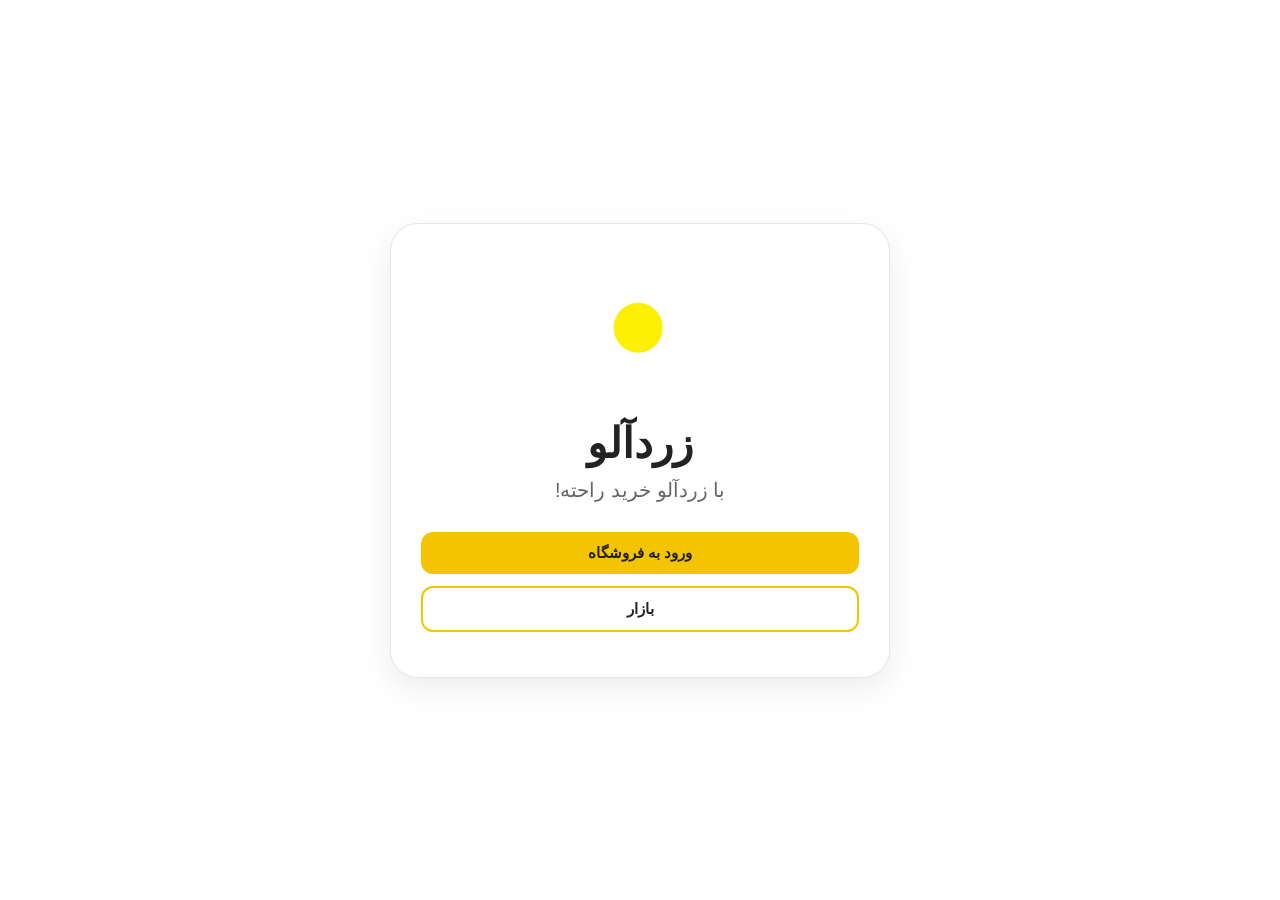
<file: index.html>
<!DOCTYPE html>
<html lang="fa" dir="rtl">

<head>
    <meta charset="UTF-8">
    <meta name="viewport" content="width=device-width, initial-scale=1.0">

    <title>زردآلو | با زردآلو خرید راحته!</title>

    <link rel="stylesheet" href="style.css">
    <script src="script.js" defer></script>
</head>

<body>

<section id="welcome-screen" class="welcome-screen">
    <div class="welcome-card">

        <div class="logo-circle">
            <img src="download.png" alt="لوگوی زردآلو"
                 onerror="this.style.display='none';">
        </div>

        <h1>زردآلو</h1>
        <p class="welcome-subtitle">با زردآلو خرید راحته!</p>

        <div class="welcome-buttons">
            <button type="button"
                    class="primary-button"
                    onclick="openProfileFromWelcome()">
                ورود به فروشگاه
            </button>

            <button type="button"
                    class="secondary-button"
                    onclick="openMarketFromWelcome()">
                بازار
            </button>
        </div>

    </div>
</section>

<section id="profile-screen" class="screen hidden">

    <div class="profile-card">

        <div class="small-logo">
            <img src="download.png"
                 alt="زردآلو"
                 onerror="this.style.display='none';">
        </div>

        <h2>ورود به زردآلو</h2>

        <p class="muted">
            اطلاعات خودت را وارد کن
        </p>

        <label for="profile-name">نام و نام خانوادگی</label>
        <input id="profile-name"
               type="text"
               placeholder="مثلاً عرفان ریاحی">

        <label for="profile-phone">شماره تماس</label>
        <input id="profile-phone"
               type="tel"
               inputmode="tel"
               placeholder="مثلاً 09123456789">

        <label for="profile-zardaloo">شماره زردآلو</label>
        <input id="profile-zardaloo"
               type="text"
               inputmode="numeric"
               placeholder="شماره مخصوص زردآلو">

        <label>تصویر پروفایل</label>

        <div class="avatar-area">
            <div id="profile-image-preview"
                 class="profile-preview">
                👤
            </div>

            <input id="profile-image-input"
                   type="file"
                   accept="image/*"
                   onchange="handleProfileImage(event)">
        </div>

        <label>یا یک آواتار انتخاب کن</label>

        <div class="avatar-choices">

            <button type="button" onclick="selectAvatar('👤')">👤</button>
            <button type="button" onclick="selectAvatar('😀')">😀</button>
            <button type="button" onclick="selectAvatar('😎')">😎</button>
            <button type="button" onclick="selectAvatar('🧑')">🧑</button>
            <button type="button" onclick="selectAvatar('👨')">👨</button>
            <button type="button" onclick="selectAvatar('👩')">👩</button>

        </div>

        <button type="button"
                class="primary-button full-button"
                onclick="enterZardaloo()">
            ورود به زردآلو
        </button>

        <p id="profile-error" class="error-message"></p>

    </div>

</section>

<section id="app-screen" class="app-screen hidden">

    <header class="top-header">

        <div class="brand">

            <div class="header-logo">
                <img src="download.png"
                     alt="زردآلو"
                     onerror="this.style.display='none';">
            </div>

            <div>
                <h1>زردآلو</h1>
                <span>با زردآلو خرید راحته!</span>
            </div>

        </div>

        <button id="header-profile"
                class="header-profile"
                type="button"
                onclick="showPage('home')">
            👤
        </button>

    </header>

    <nav class="main-nav">

        <button type="button" onclick="showPage('home')">
            خانه
        </button>

        <button type="button" onclick="showPage('market')">
            بازار
        </button>

        <button type="button" onclick="showPage('register')">
            ثبت کالا
        </button>

        <button type="button" onclick="showPage('cart')">
            سبد خرید
        </button>

        <button type="button" onclick="showPage('messages')">
            پیام‌رسان
        </button>

        <button type="button" onclick="showPage('report')">
            گزارش فروشنده
        </button>

        <button type="button" onclick="showPage('about')">
            درباره ما
        </button>

        <button type="button" onclick="showPage('admin')">
            مدیریت
        </button>

    </nav>

    <main class="content">

        <section id="page-home" class="page">

            <div class="hero-card">

                <div>
                    <p class="eyebrow">فروشگاه آنلاین</p>

                    <h2>
                        با زردآلو خرید راحته!
                    </h2>

                    <p>
                        کالاها را ببین، خریدت را مدیریت کن
                        و با فروشنده‌ها در ارتباط باش.
                    </p>
                </div>

                <div class="hero-logo">
                    <img src="download.png"
                         alt="زردآلو"
                         onerror="this.style.display='none';">
                </div>

            </div>

            <div class="home-grid">

                <button type="button"
                        onclick="showPage('market')">
                    <span>🛍️</span>
                    <strong>بازار</strong>
                    <small>مشاهده کالاها</small>
                </button>

                <button type="button"
                        onclick="showPage('register')">
                    <span>➕</span>
                    <strong>ثبت کالا</strong>
                    <small>فروش کالای جدید</small>
                </button>

                <button type="button"
                        onclick="showPage('cart')">
                    <span>🛒</span>
                    <strong>سبد خرید</strong>
                    <small>مشاهده خریدها</small>
                </button>

                <button type="button"
                        onclick="showPage('messages')">
                    <span>💬</span>
                    <strong>پیام‌رسان</strong>
                    <small>گفتگو با فروشنده</small>
                </button>

                <button type="button"
                        onclick="showPage('report')">
                    <span>⚠️</span>
                    <strong>گزارش فروشنده</strong>
                    <small>ارسال گزارش</small>
                </button>

                <button type="button"
                        onclick="showPage('about')">
                    <span>ℹ️</span>
                    <strong>درباره زردآلو</strong>
                    <small>اطلاعات پروژه</small>
                </button>

            </div>

            <div class="profile-summary">

                <h3>پروفایل شما</h3>

                <p>
                    <strong>نام:</strong>
                    <span id="home-profile-name">-</span>
                </p>

                <p>
                    <strong>شماره تماس:</strong>
                    <span id="home-profile-phone">-</span>
                </p>

                <p>
                    <strong>شماره زردآلو:</strong>
                    <span id="home-profile-zardaloo">-</span>
                </p>

                <button type="button"
                        class="logout-button"
                        onclick="logoutZardaloo()">
                    خروج از حساب
                </button>

            </div>

        </section>

        <section id="page-market" class="page hidden">

            <div class="page-title">

                <div>
                    <h2>بازار زردآلو</h2>
                    <p>همه کالاهای ثبت‌شده در زردآلو</p>
                </div>

                <button type="button"
                        class="primary-button"
                        onclick="loadProducts()">
                    دریافت کالاها
                </button>

            </div>

            <div class="filters">

                <input id="filter-name"
                       type="text"
                       placeholder="جستجوی نام کالا">

                <input id="filter-min-price"
                       type="number"
                       min="0"
                       placeholder="حداقل قیمت">

                <input id="filter-max-price"
                       type="number"
                       min="0"
                       placeholder="حداکثر قیمت">

                <input id="filter-seller"
                       type="text"
                       placeholder="نام فروشنده">

                <select id="filter-gift">
                    <option value="">همه کالاها</option>
                    <option value="yes">دارای هدیه</option>
                    <option value="no">بدون هدیه</option>
                </select>

            </div>

            <div id="market-status" class="status-box">
                بازار آماده است.
            </div>

            <div id="products-grid"
                 class="products-grid">
            </div>

        </section>

        <section id="page-register" class="page hidden">

            <div class="form-card">

                <h2>ثبت کالای جدید</h2>

                <p class="muted">
                    کالای خودت را در بازار زردآلو ثبت کن.
                </p>

                <label for="product-name">
                    نام کالا
                </label>

                <input id="product-name"
                       type="text"
                       placeholder="مثلاً گوشی موبایل">

                <label for="product-price">
                    قیمت به ریال
                </label>

                <input id="product-price"
                       type="number"
                       min="0"
                       inputmode="numeric"
                       placeholder="مثلاً 50000000">

                <label for="product-seller">
                    نام فروشنده
                </label>

                <input id="product-seller"
                       type="text"
                       placeholder="نام فروشنده">

                <label for="product-seller-phone">
                    شماره تماس فروشنده
                </label>

                <input id="product-seller-phone"
                       type="tel"
                       placeholder="شماره تماس">

                <label for="product-seller-zardaloo">
                    شماره زردآلو فروشنده
                </label>

                <input id="product-seller-zardaloo"
                       type="text"
                       placeholder="شماره زردآلو">

                <label for="product-image-input">
                    تصویر کالا
                </label>

                <div class="image-upload">

                    <input id="product-image-input"
                           type="file"
                           accept="image/*"
                           onchange="handleProductImage(event)">

                    <div id="product-image-preview"
                         class="product-image-preview">
                        تصویر کالا
                    </div>

                </div>

                <label for="product-description">
                    توضیحات
                </label>

                <textarea id="product-description"
                          rows="5"
                          placeholder="توضیحات کالا را بنویس..."></textarea>

                <div class="gift-box">

                    <label class="checkbox-row">

                        <input id="product-gift"
                               type="checkbox">

                        <span>
                            این کالا هدیه دارد
                        </span>

                    </label>

                    <input id="product-gift-description"
                           type="text"
                           placeholder="توضیح هدیه">

                </div>

                <button type="button"
                        class="primary-button full-button"
                        onclick="registerProduct()">
                    ثبت کالا
                </button>

                <p id="register-status"
                   class="status-text">
                </p>

            </div>

        </section>

        <section id="page-cart" class="page hidden">

            <div class="page-title">

                <div>
                    <h2>سبد خرید</h2>
                    <p>کالاهای انتخاب‌شده شما</p>
                </div>

            </div>

            <div id="cart-items"
                 class="cart-items">
            </div>

            <div class="discount-card">

                <h3>کد تخفیف</h3>

                <p>
                    کدهای قابل استفاده:
                    <strong>50</strong>
                    و
                    <strong>100</strong>
                </p>

                <div class="discount-input">

                    <input id="discount-code"
                           type="text"
                           inputmode="numeric"
                           placeholder="کد تخفیف">

                    <button type="button"
                            class="primary-button"
                            onclick="applyDiscount()">
                        اعمال
                    </button>

                </div>

                <p id="discount-status"
                   class="status-text">
                </p>

            </div>

            <div id="cart-summary"
                 class="cart-summary">
            </div>

        </section>

        <section id="page-messages" class="page hidden">

            <div class="form-card">

                <h2>پیام‌رسان زردآلو</h2>

                <p class="muted">
                    شماره زردآلوی طرف مقابل را وارد کن.
                </p>

                <label for="message-receiver">
                    شماره زردآلو
                </label>

                <input id="message-receiver"
                       type="text"
                       placeholder="مثلاً 1002">

                <button type="button"
                        class="secondary-button full-button"
                        onclick="startConversation()">
                    مکالمه جدید
                </button>

                <div id="chat-area"
                     class="chat-area hidden">

                    <div id="chat-title"
                         class="chat-title">
                    </div>

                    <div id="chat-box"
                         class="chat-box">
                    </div>

                    <div class="chat-input-row">

                        <input id="chat-input"
                               type="text"
                               placeholder="پیامت را بنویس..."
                               autocomplete="off">

                        <button type="button"
                                class="primary-button"
                                onclick="sendMessage()">
                            ارسال
                        </button>

                    </div>

                </div>

                <p id="message-status"
                   class="status-text">
                </p>

            </div>

        </section>

        <section id="page-report" class="page hidden">

            <div class="form-card">

                <h2>گزارش فروشنده</h2>

                <p class="muted">
                    اگر مشکلی در معامله یا رفتار فروشنده وجود دارد،
                    گزارش خود را ثبت کن.
                </p>

                <label for="report-seller-zardaloo">
                    شماره زردآلو فروشنده
                </label>

                <input id="report-seller-zardaloo"
                       type="text"
                       placeholder="شماره زردآلو فروشنده">

                <label for="report-reason">
                    دلیل گزارش
                </label>

                <select id="report-reason">

                    <option value="کلاهبرداری">
                        کلاهبرداری
                    </option>

                    <option value="اطلاعات جعلی">
                        اطلاعات جعلی
                    </option>

                    <option value="مشکل در معامله">
                        مشکل در معامله
                    </option>

                    <option value="مزاحمت">
                        مزاحمت
                    </option>

                    <option value="سایر">
                        سایر
                    </option>

                </select>

                <label for="report-description">
                    توضیحات
                </label>

                <textarea id="report-description"
                          rows="6"
                          placeholder="توضیحات گزارش..."></textarea>

                <button type="button"
                        class="primary-button full-button"
                        onclick="submitReport()">
                    ارسال گزارش
                </button>

                <p id="report-status"
                   class="status-text">
                </p>

            </div>

        </section>

        <section id="page-about" class="page hidden">

            <div class="about-card">

                <h2>درباره زردآلو</h2>

                <p>
                    زردآلو یک فروشگاه آنلاین برای ثبت، مشاهده و خرید کالا است.
                </p>

                <p>
                    با زردآلو خرید راحته!
                </p>

            </div>

        </section>

        <section id="page-admin" class="page hidden">

            <div class="form-card">

                <h2>مدیریت</h2>

                <label for="admin-password">
                    رمز مدیریت
                </label>

                <input id="admin-password"
                       type="password"
                       placeholder="رمز مدیریت">

                <button type="button"
                        class="primary-button full-button"
                        onclick="adminLogin()">
                    ورود مدیریت
                </button>

                <p id="admin-status"
                   class="status-text">
                </p>

                <div id="admin-panel"
                     class="hidden">

                    <div class="admin-stats">

                        <div>
                            <strong id="admin-product-count">0</strong>
                            <span>کالا</span>
                        </div>

                        <div>
                            <strong id="admin-report-count">0</strong>
                            <span>گزارش</span>
                        </div>

                    </div>

                    <div id="admin-products"></div>
                    <div id="admin-reports"></div>

                </div>

            </div>

        </section>

    </main>

</section>

</body>
            </html>
</file>
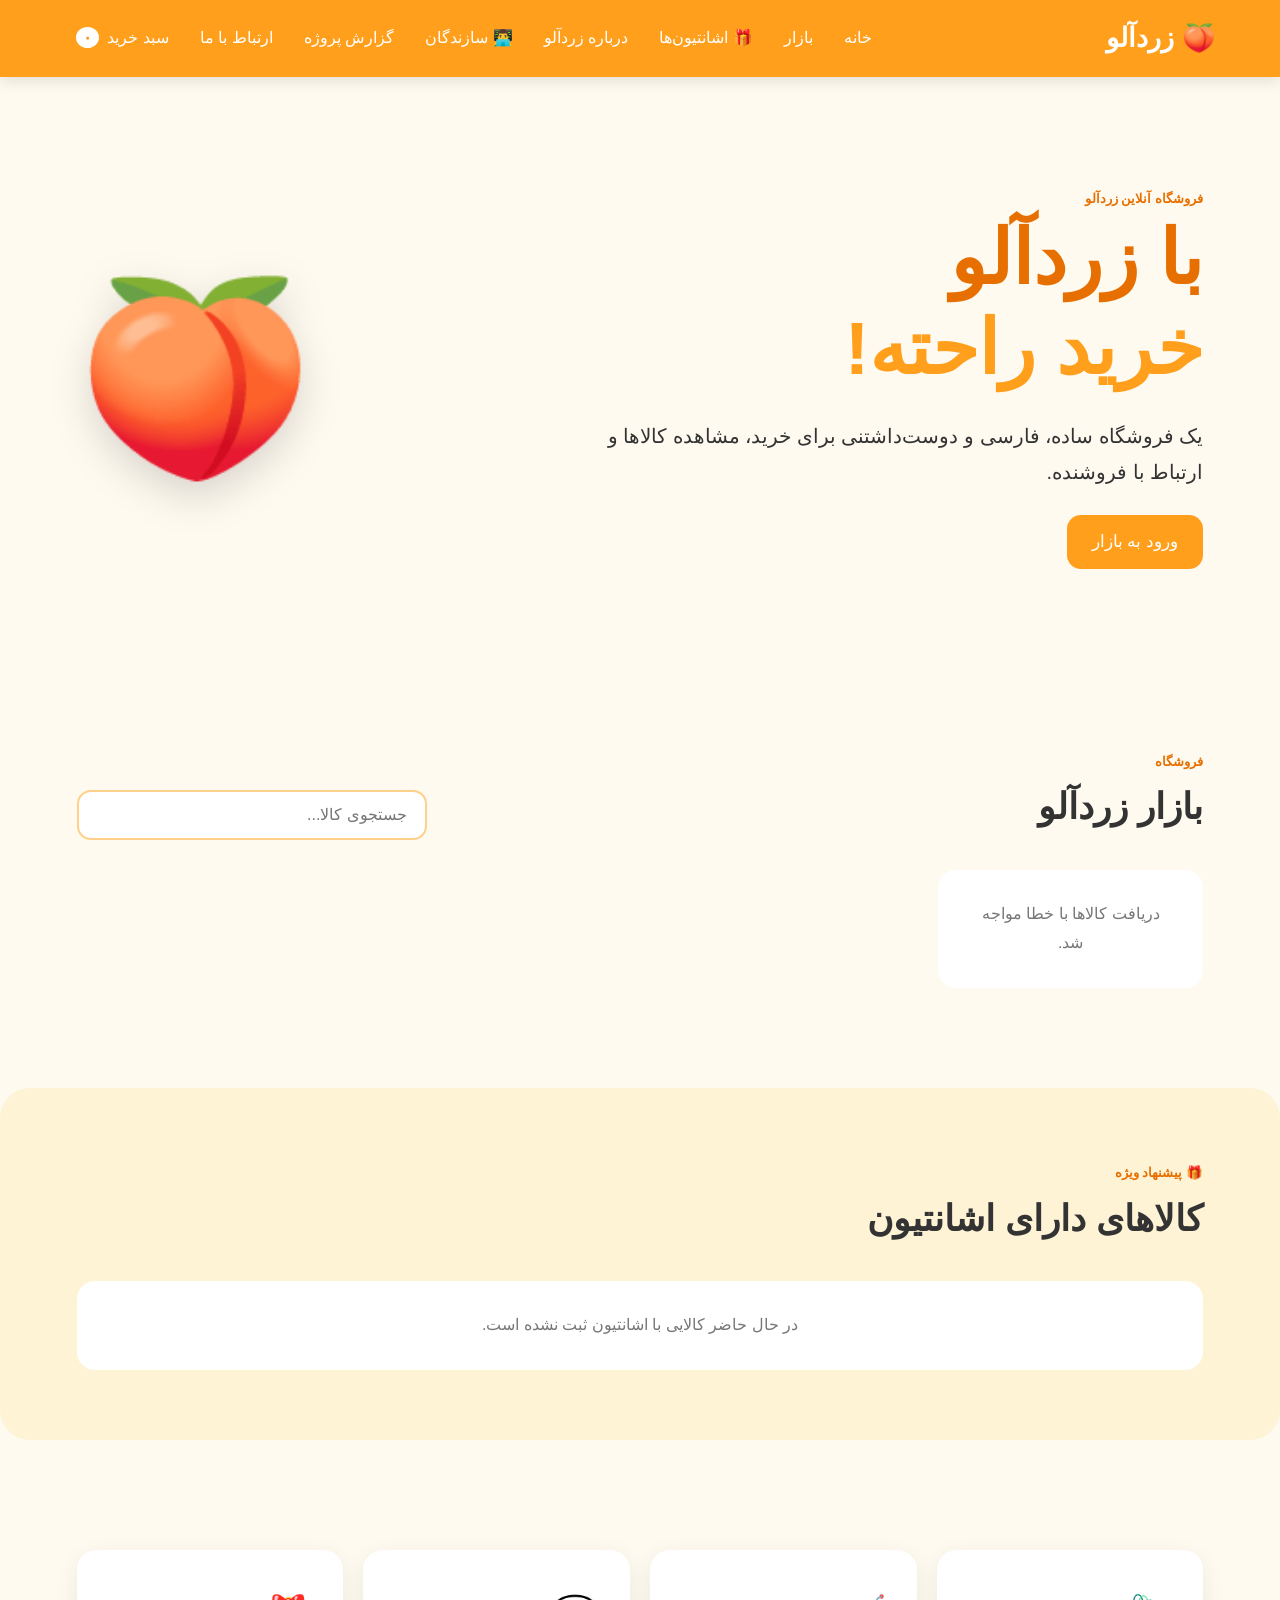
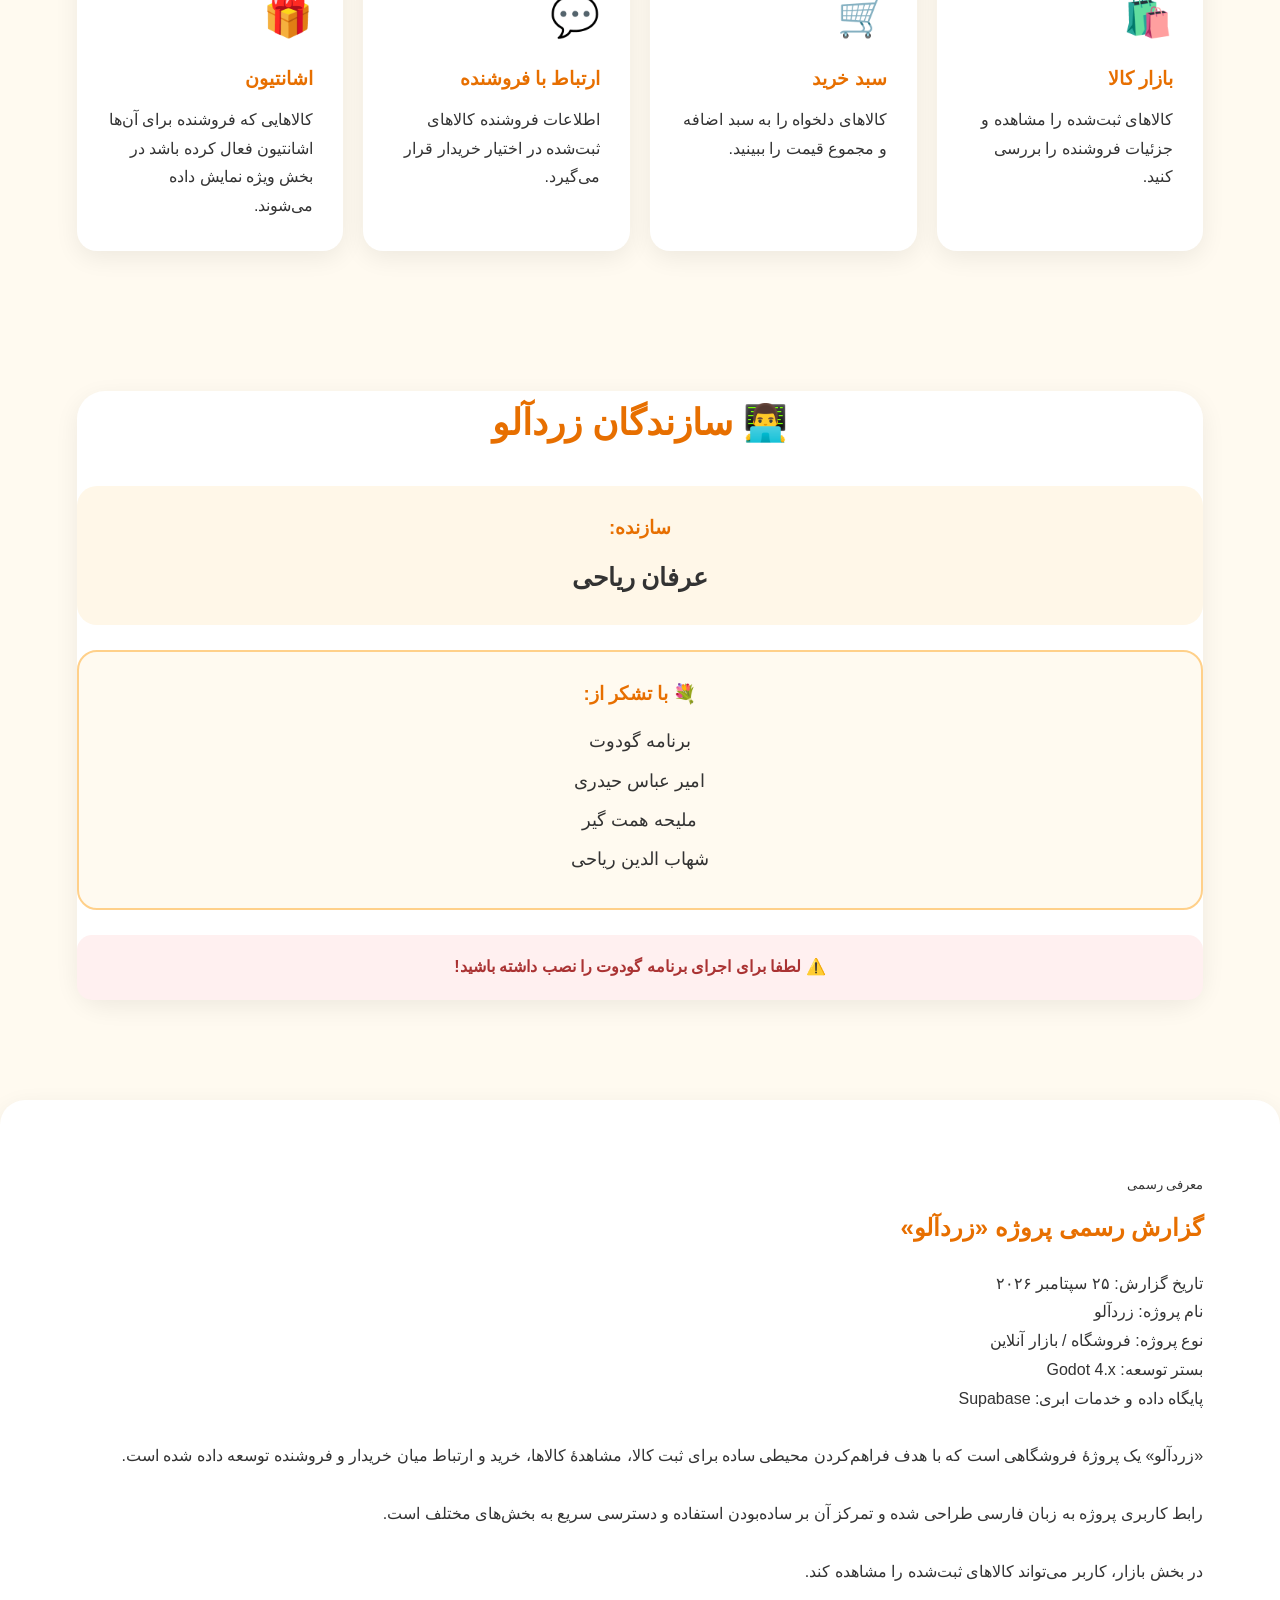
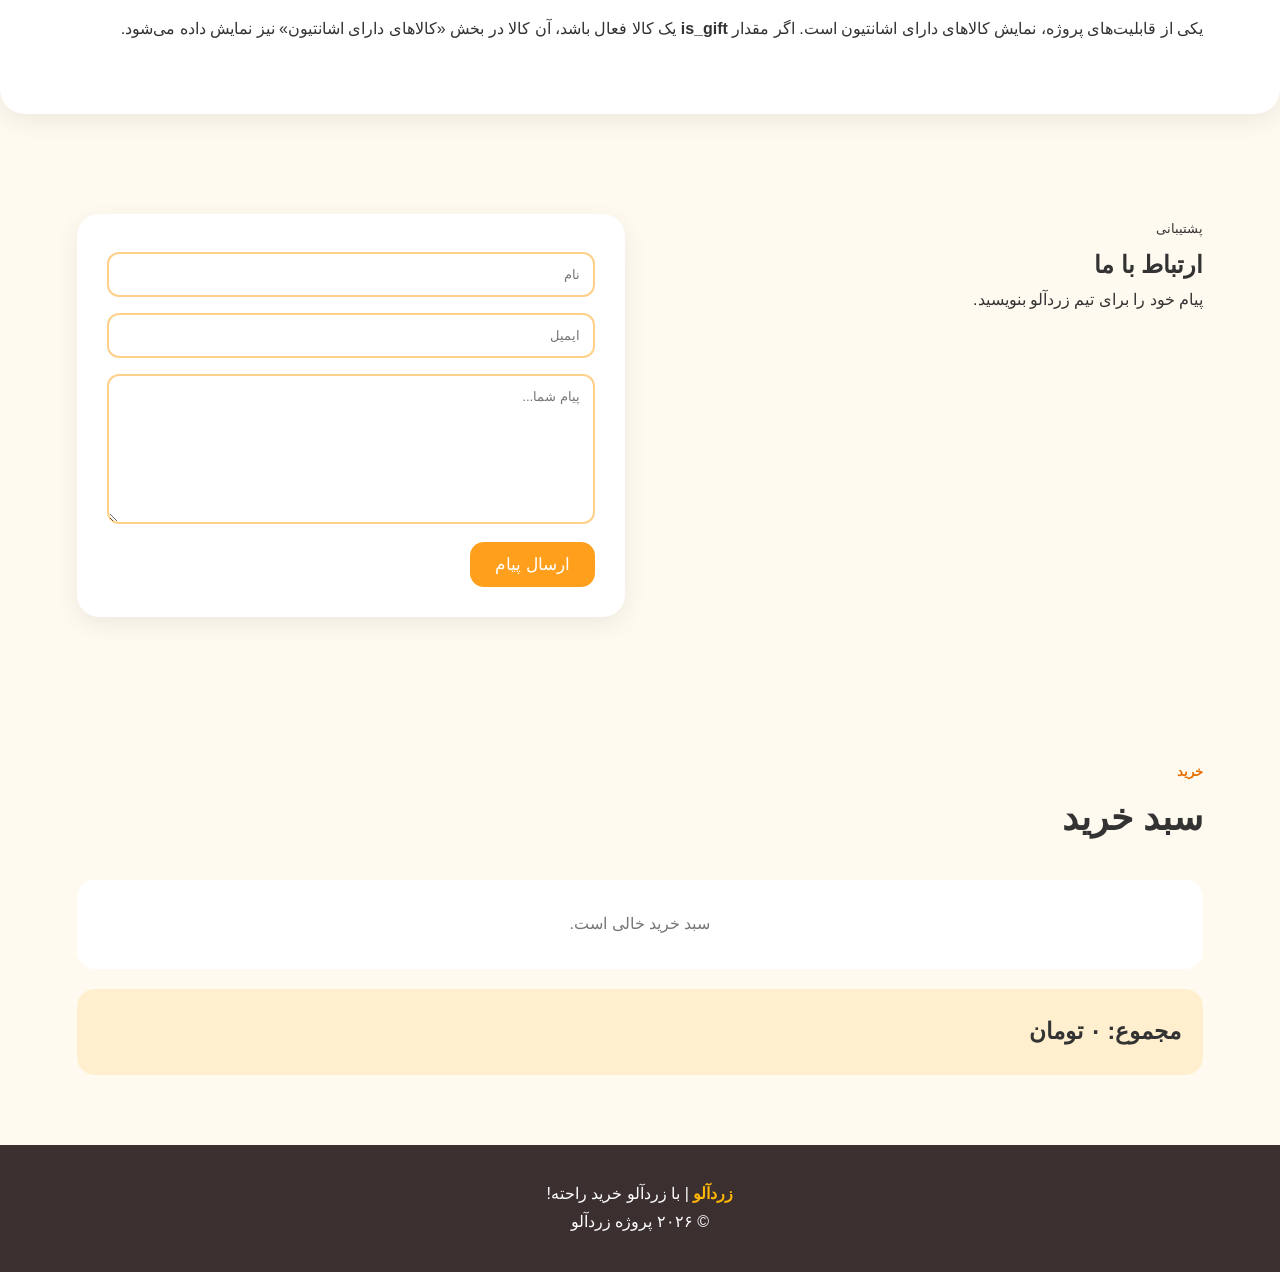
<file: zardaloo.html>
<!DOCTYPE html>
<html lang="fa" dir="rtl">

<head>
    <meta charset="UTF-8">
    <meta name="viewport" content="width=device-width, initial-scale=1.0">

    <title>زردآلو | با زردآلو خرید راحته!</title>

    <style>

        * {
            box-sizing: border-box;
            margin: 0;
            padding: 0;
        }

        html {
            scroll-behavior: smooth;
        }

        body {
            font-family: Tahoma, Arial, sans-serif;
            background: #fffaf0;
            color: #333;
            line-height: 1.8;
        }

        header {
            position: sticky;
            top: 0;
            z-index: 1000;

            background: #ff9f1c;

            padding: 14px 5%;

            display: flex;
            align-items: center;
            justify-content: space-between;

            box-shadow: 0 3px 15px rgba(0,0,0,.12);
        }

        .brand {
            color: white;
            text-decoration: none;
            font-size: 27px;
            font-weight: bold;
            white-space: nowrap;
        }

        nav {
            display: flex;
            flex-wrap: wrap;
            justify-content: center;
            gap: 7px;
        }

        nav a {
            color: white;
            text-decoration: none;
            padding: 8px 12px;
            border-radius: 12px;
            transition: .2s;
        }

        nav a:hover {
            background: rgba(255,255,255,.2);
        }

        #count {
            background: white;
            color: #ff8c00;
            border-radius: 50%;
            padding: 2px 7px;
            margin-right: 4px;
        }

        main {
            width: 100%;
        }

        section {
            width: 100%;
            max-width: 1400px;
            margin: auto;
            padding: 70px 6%;
        }

        /* HERO */

        .hero {
            min-height: 600px;

            display: flex;
            align-items: center;
            justify-content: space-between;

            gap: 40px;
        }

        .hero small {
            color: #e76f00;
            font-weight: bold;
        }

        .hero h1 {
            font-size: clamp(42px, 6vw, 75px);
            line-height: 1.2;
            color: #e76f00;
        }

        .hero h1 strong {
            color: #ff9f1c;
        }

        .hero p {
            max-width: 650px;
            font-size: 20px;
            margin: 25px 0;
        }

        .fruit {
            font-size: 190px;
            filter: drop-shadow(
                0 15px 20px rgba(0,0,0,.15)
            );
        }

        /* BUTTON */

        .btn {
            display: inline-block;

            border: none;

            background: #ff9f1c;
            color: white;

            padding: 12px 25px;

            border-radius: 14px;

            text-decoration: none;

            cursor: pointer;

            font-size: 17px;

            transition: .2s;
        }

        .btn:hover {
            transform: translateY(-2px);
            background: #f48c00;
        }

        /* TITLES */

        .title {
            display: flex;
            align-items: end;
            justify-content: space-between;

            gap: 20px;

            margin-bottom: 30px;
        }

        .title small {
            color: #e76f00;
            font-weight: bold;
        }

        .title h2 {
            font-size: 36px;
        }

        /* SEARCH */

        #search {
            width: 350px;
            max-width: 100%;

            padding: 14px 18px;

            border: 2px solid #ffd08a;
            border-radius: 14px;

            outline: none;

            font-size: 16px;

            background: white;
        }

        /* PRODUCT GRID */

        .grid {
            display: grid;

            grid-template-columns:
                repeat(
                    auto-fill,
                    minmax(240px, 1fr)
                );

            gap: 22px;
        }

        /* PRODUCT CARD */

        .product-card {
            position: relative;

            background: white;

            border-radius: 22px;

            padding: 22px;

            box-shadow:
                0 7px 25px rgba(0,0,0,.08);

            transition: .2s;
        }

        .product-card:hover {
            transform: translateY(-5px);

            box-shadow:
                0 12px 30px rgba(0,0,0,.12);
        }

        .product-image {
            height: 150px;

            display: flex;
            align-items: center;
            justify-content: center;

            font-size: 85px;

            background: #fff7e8;

            border-radius: 18px;

            margin-bottom: 18px;
        }

        .product-card h3 {
            font-size: 21px;
            margin-bottom: 8px;
        }

        .price {
            color: #e76f00;
            font-weight: bold;
            font-size: 18px;
        }

        .seller {
            color: #777;
            margin: 8px 0 15px;
        }

        /* GIFT */

        .gift-section {
            background: #fff3d6;

            border-radius: 30px;

            margin-top: 30px;
            margin-bottom: 40px;
        }

        .gift-card {
            border: 2px solid #ffc04d;
        }

        .gift-badge {
            display: inline-block;

            background: #ffb703;

            color: #5b3900;

            font-weight: bold;

            padding: 7px 13px;

            border-radius: 30px;

            margin-bottom: 12px;
        }

        .gift-card .product-image {
            background: #fff8df;
        }

        /* EMPTY */

        .empty-message {
            text-align: center;

            padding: 30px;

            background: white;

            border-radius: 18px;

            color: #777;
        }

        .hidden {
            display: none !important;
        }

        /* ABOUT */

        .cards {
            display: grid;

            grid-template-columns:
                repeat(
                    auto-fit,
                    minmax(230px, 1fr)
                );

            gap: 20px;
        }

        .cards article {
            background: white;

            border-radius: 20px;

            padding: 30px;

            box-shadow:
                0 7px 25px rgba(0,0,0,.07);
        }

        .cards span {
            font-size: 40px;
        }

        .cards h3 {
            margin: 10px 0;

            color: #e76f00;
        }

        /* REPORT */

        .report {
            background: white;

            border-radius: 25px;

            margin-top: 30px;
            margin-bottom: 30px;

            box-shadow:
                0 7px 25px rgba(0,0,0,.07);
        }

        .report h2 {
            margin: 8px 0 20px;

            color: #e76f00;
        }

        /* CREATORS */

        .creators-section {
            background: white;

            border-radius: 28px;

            box-shadow:
                0 7px 25px rgba(0,0,0,.07);

            text-align: center;
        }

        .creators-section h2 {
            color: #e76f00;

            font-size: 36px;

            margin-bottom: 30px;
        }

        .creator-main {
            background: #fff7e8;

            border-radius: 20px;

            padding: 25px;

            margin-bottom: 25px;
        }

        .creator-main h3 {
            color: #e76f00;

            margin-bottom: 10px;
        }

        .creator-main p {
            font-size: 25px;
            font-weight: bold;
        }

        .thanks-box {
            background: #fffaf0;

            border: 2px solid #ffd08a;

            border-radius: 20px;

            padding: 25px;
        }

        .thanks-box h3 {
            color: #e76f00;

            margin-bottom: 15px;
        }

        .thanks-box p {
            margin: 7px 0;
            font-size: 18px;
        }

        .godot-note {
            margin-top: 25px;

            background: #fff0f0;

            border-radius: 15px;

            padding: 18px;

            color: #a33;
        }

        /* CONTACT */

        .contact {
            display: grid;

            grid-template-columns: 1fr 1fr;

            gap: 30px;
        }

        .contact-box {
            background: white;

            padding: 30px;

            border-radius: 22px;

            box-shadow:
                0 7px 25px rgba(0,0,0,.07);
        }

        .contact-box input,
        .contact-box textarea {
            width: 100%;

            margin: 8px 0;

            padding: 13px;

            border: 2px solid #ffd08a;

            border-radius: 12px;

            outline: none;

            font-family: inherit;
        }

        .contact-box textarea {
            min-height: 150px;

            resize: vertical;
        }

        /* CART */

        .cart-item {
            background: white;

            border-radius: 18px;

            padding: 20px;

            margin-bottom: 15px;

            display: flex;

            justify-content: space-between;

            align-items: center;

            gap: 20px;

            box-shadow:
                0 5px 18px rgba(0,0,0,.06);
        }

        .total {
            background: #ffefcf;

            border-radius: 18px;

            padding: 22px;

            font-size: 23px;

            font-weight: bold;

            margin-top: 20px;
        }

        /* FOOTER */

        footer {
            background: #3b2f2f;

            color: white;

            padding: 35px 6%;

            text-align: center;
        }

        footer strong {
            color: #ffb703;
        }

        /* MOBILE */

        @media (max-width: 800px) {

            header {
                flex-direction: column;
                gap: 10px;
            }

            nav {
                width: 100%;
            }

            .hero {
                flex-direction: column;

                text-align: center;

                justify-content: center;
            }

            .fruit {
                font-size: 120px;
            }

            .title {
                flex-direction: column;

                align-items: stretch;
            }

            #search {
                width: 100%;
            }

            .contact {
                grid-template-columns: 1fr;
            }

            .cart-item {
                flex-direction: column;

                align-items: stretch;
            }
        }

    </style>
</head>


<body>


<!-- =====================================================
     HEADER
===================================================== -->

<header>

    <a class="brand" href="#home">
        🍑 زردآلو
    </a>

    <nav>

        <a href="#home">
            خانه
        </a>

        <a href="#market">
            بازار
        </a>

        <a href="#gifts">
            🎁 اشانتیون‌ها
        </a>

        <a href="#about">
            درباره زردآلو
        </a>

        <a href="#creators">
            👨‍💻 سازندگان
        </a>

        <a href="#report">
            گزارش پروژه
        </a>

        <a href="#contact">
            ارتباط با ما
        </a>

        <a href="#cart">
            سبد خرید
            <b id="count">0</b>
        </a>

    </nav>

</header>


<main>


<!-- =====================================================
     HOME
===================================================== -->

<section id="home" class="hero">

    <div>

        <small>
            فروشگاه آنلاین زردآلو
        </small>

        <h1>
            با زردآلو<br>
            <strong>
                خرید راحته!
            </strong>
        </h1>

        <p>
            یک فروشگاه ساده، فارسی و دوست‌داشتنی
            برای خرید، مشاهده کالاها و ارتباط با فروشنده.
        </p>

        <a
            class="btn"
            href="#market"
        >
            ورود به بازار
        </a>

    </div>


    <div class="fruit">
        🍑
    </div>

</section>


<!-- =====================================================
     MARKET
===================================================== -->

<section id="market">

    <div class="title">

        <div>

            <small>
                فروشگاه
            </small>

            <h2>
                بازار زردآلو
            </h2>

        </div>


        <input
            id="search"
            type="text"
            placeholder="جستجوی کالا..."
        >

    </div>


    <div
        id="products"
        class="grid"
    ></div>

</section>


<!-- =====================================================
     GIFT PRODUCTS
===================================================== -->

<section
    id="gifts"
    class="gift-section"
>

    <div class="title">

        <div>

            <small>
                🎁 پیشنهاد ویژه
            </small>

            <h2>
                کالاهای دارای اشانتیون
            </h2>

        </div>

    </div>


    <div
        id="giftProducts"
        class="grid"
    ></div>


    <p
        id="noGifts"
        class="empty-message hidden"
    >
        در حال حاضر کالایی با اشانتیون
        ثبت نشده است.
    </p>

</section>


<!-- =====================================================
     ABOUT
===================================================== -->

<section
    id="about"
    class="cards"
>

    <article>

        <span>
            🛍️
        </span>

        <h3>
            بازار کالا
        </h3>

        <p>
            کالاهای ثبت‌شده را مشاهده و
            جزئیات فروشنده را بررسی کنید.
        </p>

    </article>


    <article>

        <span>
            🛒
        </span>

        <h3>
            سبد خرید
        </h3>

        <p>
            کالاهای دلخواه را به سبد اضافه
            و مجموع قیمت را ببینید.
        </p>

    </article>


    <article>

        <span>
            💬
        </span>

        <h3>
            ارتباط با فروشنده
        </h3>

        <p>
            اطلاعات فروشنده کالاهای ثبت‌شده
            در اختیار خریدار قرار می‌گیرد.
        </p>

    </article>


    <article>

        <span>
            🎁
        </span>

        <h3>
            اشانتیون
        </h3>

        <p>
            کالاهایی که فروشنده برای آن‌ها
            اشانتیون فعال کرده باشد در بخش
            ویژه نمایش داده می‌شوند.
        </p>

    </article>

</section>


<!-- =====================================================
     CREATORS
===================================================== -->

<section id="creators">

    <div class="creators-section">

        <h2>
            👨‍💻 سازندگان زردآلو
        </h2>


        <div class="creator-main">

            <h3>
                سازنده:
            </h3>

            <p>
                عرفان ریاحی
            </p>

        </div>


        <div class="thanks-box">

            <h3>
                💐 با تشکر از:
            </h3>

            <p>
                برنامه گودوت
            </p>

            <p>
                امیر عباس حیدری
            </p>

            <p>
                ملیحه همت گیر
            </p>

            <p>
                شهاب الدین ریاحی
            </p>

        </div>


        <div class="godot-note">

            <strong>
                ⚠️ لطفا برای اجرای برنامه
                گودوت را نصب داشته باشید!
            </strong>

        </div>

    </div>

</section>


<!-- =====================================================
     REPORT
===================================================== -->

<section
    id="report"
    class="report"
>

    <small>
        معرفی رسمی
    </small>

    <h2>
        گزارش رسمی پروژه «زردآلو»
    </h2>


    <p>

        تاریخ گزارش:
        ۲۵ سپتامبر ۲۰۲۶

        <br>

        نام پروژه:
        زردآلو

        <br>

        نوع پروژه:
        فروشگاه / بازار آنلاین

        <br>

        بستر توسعه:
        Godot 4.x

        <br>

        پایگاه داده و خدمات ابری:
        Supabase

    </p>


    <br>


    <p>

        «زردآلو» یک پروژهٔ فروشگاهی است
        که با هدف فراهم‌کردن محیطی ساده
        برای ثبت کالا، مشاهدهٔ کالاها،
        خرید و ارتباط میان خریدار و
        فروشنده توسعه داده شده است.

    </p>


    <br>


    <p>

        رابط کاربری پروژه به زبان فارسی
        طراحی شده و تمرکز آن بر ساده‌بودن
        استفاده و دسترسی سریع به بخش‌های
        مختلف است.

    </p>


    <br>


    <p>

        در بخش بازار، کاربر می‌تواند
        کالاهای ثبت‌شده را مشاهده کند.

    </p>


    <br>


    <p>

        یکی از قابلیت‌های پروژه،
        نمایش کالاهای دارای اشانتیون است.

        اگر مقدار
        <b>is_gift</b>
        یک کالا فعال باشد،
        آن کالا در بخش
        «کالاهای دارای اشانتیون»
        نیز نمایش داده می‌شود.

    </p>

</section>


<!-- =====================================================
     CONTACT
===================================================== -->

<section
    id="contact"
    class="contact"
>

    <div>

        <small>
            پشتیبانی
        </small>

        <h2>
            ارتباط با ما
        </h2>

        <p>
            پیام خود را برای تیم زردآلو بنویسید.
        </p>

    </div>


    <div class="contact-box">

        <input
            id="contactName"
            type="text"
            placeholder="نام"
        >


        <input
            id="contactEmail"
            type="email"
            placeholder="ایمیل"
        >


        <textarea
            id="contactMessage"
            placeholder="پیام شما..."
        ></textarea>


        <button
            class="btn"
            type="button"
            onclick="sendContact()"
        >
            ارسال پیام
        </button>

    </div>

</section>


<!-- =====================================================
     CART
===================================================== -->

<section id="cart">

    <div class="title">

        <div>

            <small>
                خرید
            </small>

            <h2>
                سبد خرید
            </h2>

        </div>

    </div>


    <div
        id="cartItems"
    ></div>


    <div
        id="total"
        class="total"
    >
        مجموع: ۰ تومان
    </div>

</section>


</main>


<!-- =====================================================
     FOOTER
===================================================== -->

<footer>

    <p>
        <strong>
            زردآلو
        </strong>

        |

        با زردآلو خرید راحته!
    </p>


    <p>
        © ۲۰۲۶ پروژه زردآلو
    </p>

</footer>


<script>

/* =====================================================
   SUPABASE
===================================================== */

const SUPABASE_URL =
    "https://ovqldknqpaiczrddcrxp.supabase.co";

const SUPABASE_KEY =
    "sb_publishable_VDZ_tgoMgYRI7K419ieDKw_y29xeXA2";

const PRODUCTS_FUNCTION_URL =
    SUPABASE_URL +
    "/functions/v1/products";


/* =====================================================
   GLOBAL
===================================================== */

let products = [];

let cart = JSON.parse(
    localStorage.getItem(
        "zardaloo_cart"
    ) || "[]"
);


/* =====================================================
   ESCAPE HTML
===================================================== */

function escapeHtml(value) {

    return String(value)

        .replace(/&/g, "&amp;")

        .replace(/</g, "&lt;")

        .replace(/>/g, "&gt;")

        .replace(/"/g, "&quot;")

        .replace(/'/g, "&#039;");
}


/* =====================================================
   FORMAT PRICE
===================================================== */

function formatPrice(value) {

    const number =
        Number(value);

    if (Number.isNaN(number)) {
        return "۰";
    }

    return number.toLocaleString(
        "fa-IR"
    );
}


/* =====================================================
   IS GIFT
===================================================== */

function isGift(product) {

    return (
        product.is_gift === true ||
        product.is_gift === "true" ||
        product.is_gift === 1 ||
        product.is_gift === "1"
    );
}


/* =====================================================
   LOAD PRODUCTS
===================================================== */

async function loadProducts() {

    const container =
        document.getElementById(
            "products"
        );


    container.innerHTML = `
        <p class="empty-message">
            در حال دریافت کالاها...
        </p>
    `;


    try {

        const response =
            await fetch(
                PRODUCTS_FUNCTION_URL,
                {
                    method: "GET",

                    headers: {
                        "apikey":
                            SUPABASE_KEY,

                        "Authorization":
                            "Bearer " +
                            SUPABASE_KEY
                    }
                }
            );


        if (!response.ok) {

            throw new Error(
                "HTTP " +
                response.status
            );

        }


        const data =
            await response.json();


        if (Array.isArray(data)) {

            products = data;

        }

        else if (
            data &&
            Array.isArray(data.products)
        ) {

            products =
                data.products;

        }

        else {

            products = [];

        }


        renderProducts(
            products
        );


        renderGiftProducts(
            products
        );

    }

    catch (error) {

        console.error(
            "خطا در دریافت کالاها:",
            error
        );


        container.innerHTML = `
            <p class="empty-message">
                دریافت کالاها با خطا مواجه شد.
            </p>
        `;


        renderGiftProducts([]);

    }

}


/* =====================================================
   NORMAL PRODUCTS
===================================================== */

function renderProducts(list) {

    const container =
        document.getElementById(
            "products"
        );


    container.innerHTML = "";


    if (
        !list ||
        list.length === 0
    ) {

        container.innerHTML = `
            <p class="empty-message">
                کالایی برای نمایش وجود ندارد.
            </p>
        `;

        return;
    }


    list.forEach(
        product => {

            const card =
                createProductCard(
                    product,
                    false
                );

            container.appendChild(
                card
            );

        }
    );

}


/* =====================================================
   GIFT PRODUCTS
===================================================== */

function renderGiftProducts(list) {

    const container =
        document.getElementById(
            "giftProducts"
        );


    const empty =
        document.getElementById(
            "noGifts"
        );


    if (
        !container ||
        !empty
    ) {
        return;
    }


    container.innerHTML = "";


    const giftProducts =
        (list || []).filter(
            product =>
                isGift(product)
        );


    if (
        giftProducts.length === 0
    ) {

        empty.classList.remove(
            "hidden"
        );

        return;
    }


    empty.classList.add(
        "hidden"
    );


    giftProducts.forEach(
        product => {

            const card =
                createProductCard(
                    product,
                    true
                );

            container.appendChild(
                card
            );

        }
    );

}


/* =====================================================
   CREATE PRODUCT CARD
===================================================== */

function createProductCard(
    product,
    gift
) {

    const card =
        document.createElement(
            "article"
        );


    card.className =
        "product-card" +
        (
            gift
                ? " gift-card"
                : ""
        );


    const name =
        product.name ||
        product.title ||
        product.product_name ||
        "کالا";


    const price =
        product.price !== undefined &&
        product.price !== null
            ? formatPrice(
                product.price
            )
            : "بدون قیمت";


    const seller =
        product.seller ||
        product.seller_name ||
        "فروشنده نامشخص";


    const zardalooNumber =
        product.zardaloo_number ||
        product.seller_number ||
        "-";


    const phone =
        product.phone ||
        product.seller_phone ||
        "-";


    card.innerHTML = `

        ${
            gift
            ?
            `
            <div class="gift-badge">
                🎁 اشانتیون فعال
            </div>
            `
            :
            ""
        }


        <div class="product-image">
            🍑
        </div>


        <h3>
            ${escapeHtml(name)}
        </h3>


        <p class="price">
            ${price} تومان
        </p>


        <p class="seller">
            فروشنده:
            ${escapeHtml(seller)}
        </p>


        <p>
            شماره زردآلو:
            ${escapeHtml(
                zardalooNumber
            )}
        </p>


        <p>
            تماس:
            ${escapeHtml(phone)}
        </p>


        <br>


        <button
            class="btn"
            type="button"
        >
            مشاهده کالا
        </button>

    `;


    const button =
        card.querySelector(
            "button"
        );


    button.addEventListener(
        "click",
        function() {

            showProductDetails(
                product
            );

        }
    );


    return card;
}


/* =====================================================
   PRODUCT DETAILS
===================================================== */

function showProductDetails(
    product
) {

    const name =
        product.name ||
        product.title ||
        product.product_name ||
        "کالا";


    const price =
        product.price !== undefined &&
        product.price !== null
            ? formatPrice(
                product.price
            )
            : "بدون قیمت";


    const seller =
        product.seller ||
        product.seller_name ||
        "فروشنده نامشخص";


    const number =
        product.zardaloo_number ||
        product.seller_number ||
        "-";


    const phone =
        product.phone ||
        product.seller_phone ||
        "-";


    let message =

        "نام کالا: " +
        name +

        "\n\n" +

        "قیمت: " +
        price +
        " تومان" +

        "\n\n" +

        "فروشنده: " +
        seller +

        "\n\n" +

        "شماره زردآلو: " +
        number +

        "\n\n" +

        "شماره تماس: " +
        phone;


    if (isGift(product)) {

        message +=
            "\n\n🎁 اشانتیون فعال است.";

    }


    alert(message);


    addToCart(
        product
    );

}


/* =====================================================
   ADD TO CART
===================================================== */

function addToCart(
    product
) {

    cart.push(
        product
    );


    localStorage.setItem(
        "zardaloo_cart",
        JSON.stringify(cart)
    );


    updateCartCount();

    renderCart();


    alert(
        "کالا به سبد خرید اضافه شد."
    );

}


/* =====================================================
   REMOVE CART
===================================================== */

function removeFromCart(
    index
) {

    cart.splice(
        index,
        1
    );


    localStorage.setItem(
        "zardaloo_cart",
        JSON.stringify(cart)
    );


    updateCartCount();

    renderCart();

}


/* =====================================================
   CART COUNT
===================================================== */

function updateCartCount() {

    const count =
        document.getElementById(
            "count"
        );


    count.textContent =
        cart.length.toLocaleString(
            "fa-IR"
        );

}


/* =====================================================
   RENDER CART
===================================================== */

function renderCart() {

    const container =
        document.getElementById(
            "cartItems"
        );


    const total =
        document.getElementById(
            "total"
        );


    container.innerHTML = "";


    if (
        cart.length === 0
    ) {

        container.innerHTML = `
            <p class="empty-message">
                سبد خرید خالی است.
            </p>
        `;


        total.textContent =
            "مجموع: ۰ تومان";


        return;
    }


    let sum = 0;


    cart.forEach(
        (product, index) => {

            const price =
                Number(
                    product.price
                ) || 0;


            sum += price;


            const item =
                document.createElement(
                    "div"
                );


            item.className =
                "cart-item";


            item.innerHTML = `

                <div>

                    <h3>
                        ${escapeHtml(
                            product.name ||
                            product.title ||
                            product.product_name ||
                            "کالا"
                        )}
                    </h3>


                    <p>
                        ${formatPrice(
                            price
                        )}
                        تومان
                    </p>

                </div>


                <button
                    class="btn"
                    type="button"
                >
                    حذف
                </button>

            `;


            item
                .querySelector(
                    "button"
                )
                .addEventListener(
                    "click",
                    function() {

                        removeFromCart(
                            index
                        );

                    }
                );


            container.appendChild(
                item
            );

        }
    );


    total.textContent =
        "مجموع: " +
        formatPrice(sum) +
        " تومان";

}


/* =====================================================
   SEARCH
===================================================== */

document
    .getElementById(
        "search"
    )
    .addEventListener(
        "input",
        function(event) {

            const query =
                event.target.value
                    .trim()
                    .toLowerCase();


            if (!query) {

                renderProducts(
                    products
                );

                return;
            }


            const filtered =
                products.filter(
                    product => {

                        const name =
                            String(
                                product.name ||
                                product.title ||
                                product.product_name ||
                                ""
                            ).toLowerCase();


                        const seller =
                            String(
                                product.seller ||
                                product.seller_name ||
                                ""
                            ).toLowerCase();


                        return (
                            name.includes(
                                query
                            ) ||
                            seller.includes(
                                query
                            )
                        );

                    }
                );


            renderProducts(
                filtered
            );

        }
    );


/* =====================================================
   CONTACT
===================================================== */

function sendContact() {

    const name =
        document.getElementById(
            "contactName"
        ).value.trim();


    const email =
        document.getElementById(
            "contactEmail"
        ).value.trim();


    const message =
        document.getElementById(
            "contactMessage"
        ).value.trim();


    if (
        !name ||
        !message
    ) {

        alert(
            "لطفاً نام و پیام را وارد کنید."
        );

        return;
    }


    console.log({
        name: name,
        email: email,
        message: message
    });


    alert(
        "پیام شما ثبت شد."
    );


    document.getElementById(
        "contactName"
    ).value = "";


    document.getElementById(
        "contactEmail"
    ).value = "";


    document.getElementById(
        "contactMessage"
    ).value = "";

}


/* =====================================================
   START
===================================================== */

updateCartCount();

renderCart();

loadProducts();

</script>

</body>
</html>
</file>
<file: style.css>
/* =========================================================
   زردآلو | style.css
   ========================================================= */

* {
    box-sizing: border-box;
    margin: 0;
    padding: 0;
}


:root {

    --yellow: #f5c400;
    --yellow-dark: #d9a900;
    --yellow-light: #fff7cf;

    --white: #ffffff;
    --black: #222222;
    --gray: #666666;
    --light-gray: #f7f7f7;
    --border: #e6e6e6;

    --red: #d93025;
    --green: #188038;

    --shadow:
        0 10px 30px rgba(0, 0, 0, 0.08);

    --radius: 18px;
}


html {
    scroll-behavior: smooth;
}


body {

    font-family:
        Tahoma,
        Arial,
        sans-serif;

    background: var(--white);

    color: var(--black);

    min-height: 100vh;

    direction: rtl;
}


button,
input,
textarea,
select {

    font-family: inherit;
}


button {
    cursor: pointer;
}


.hidden {
    display: none !important;
}


/* =========================================================
   دکمه‌ها
   ========================================================= */

.primary-button,
.secondary-button,
.logout-button {

    border: none;

    border-radius: 12px;

    padding: 12px 20px;

    font-size: 15px;

    transition:
        transform 0.2s ease,
        background 0.2s ease,
        color 0.2s ease,
        box-shadow 0.2s ease;
}


.primary-button {

    background: var(--yellow);

    color: #222;

    font-weight: bold;
}


.primary-button:hover {

    background: var(--yellow-dark);

    transform: translateY(-2px);

    box-shadow:
        0 8px 20px rgba(245, 196, 0, 0.25);
}


.secondary-button {

    background: #fff;

    color: #222;

    border: 2px solid var(--yellow);

    font-weight: bold;
}


.secondary-button:hover {

    background: var(--yellow);

    transform: translateY(-2px);
}


.full-button {
    width: 100%;
}


.logout-button {

    margin-top: 20px;

    background: #fff0f0;

    color: var(--red);

    border: 1px solid #ffcaca;
}


.logout-button:hover {
    background: #ffe0e0;
}


/* =========================================================
   خوش‌آمدگویی
   ========================================================= */

.welcome-screen {

    min-height: 100vh;

    display: flex;

    align-items: center;

    justify-content: center;

    padding: 25px;

    background: var(--white);
}


.welcome-card {

    width: min(500px, 100%);

    background: white;

    border: 1px solid var(--border);

    border-radius: 28px;

    padding: 45px 30px;

    text-align: center;

    box-shadow: var(--shadow);
}


.logo-circle {

    width: 125px;

    height: 125px;

    margin: 0 auto 25px;

    border-radius: 50%;

    background: var(--yellow);

    display: flex;

    align-items: center;

    justify-content: center;

    overflow: hidden;
}


.logo-circle img {

    width: 82%;

    height: 82%;

    object-fit: contain;
}


.welcome-card h1 {

    font-size: 42px;

    margin-bottom: 10px;
}


.welcome-subtitle {

    font-size: 20px;

    color: var(--gray);

    margin-bottom: 30px;
}


.welcome-buttons {

    display: grid;

    gap: 12px;
}


/* =========================================================
   پروفایل
   ========================================================= */

.screen {

    min-height: 100vh;

    display: flex;

    align-items: center;

    justify-content: center;

    padding: 25px;

    background: var(--white);
}


.profile-card {

    width: min(550px, 100%);

    background: white;

    border: 1px solid var(--border);

    border-radius: 24px;

    padding: 30px;

    box-shadow: var(--shadow);
}


.small-logo {

    width: 75px;

    height: 75px;

    margin: 0 auto 15px;

    border-radius: 50%;

    background: var(--yellow);

    display: flex;

    align-items: center;

    justify-content: center;

    overflow: hidden;
}


.small-logo img {

    width: 80%;

    height: 80%;

    object-fit: contain;
}


.profile-card h2 {

    text-align: center;

    margin-bottom: 8px;
}


.profile-card > .muted {

    text-align: center;

    margin-bottom: 25px;
}


label {

    display: block;

    font-weight: bold;

    margin:
        16px 0
        7px;
}


input,
textarea,
select {

    width: 100%;

    border:
        1px solid
        var(--border);

    background: white;

    border-radius: 12px;

    padding: 13px 14px;

    font-size: 15px;

    outline: none;

    transition:
        border 0.2s ease,
        box-shadow 0.2s ease;
}


input:focus,
textarea:focus,
select:focus {

    border-color: var(--yellow-dark);

    box-shadow:
        0 0 0 3px
        rgba(245, 196, 0, 0.15);
}


textarea {
    resize: vertical;
}


.muted {

    color: var(--gray);

    line-height: 1.8;
}


.avatar-area {

    display: flex;

    flex-direction: column;

    align-items: center;

    gap: 15px;

    margin-bottom: 10px;
}


.profile-preview {

    width: 100px;

    height: 100px;

    border-radius: 50%;

    background: var(--yellow-light);

    display: flex;

    align-items: center;

    justify-content: center;

    font-size: 42px;

    overflow: hidden;
}


.profile-preview img {

    width: 100%;

    height: 100%;

    object-fit: cover;
}


.avatar-choices {

    display: flex;

    justify-content: center;

    flex-wrap: wrap;

    gap: 8px;

    margin-bottom: 20px;
}


.avatar-choices button {

    width: 48px;

    height: 48px;

    border:
        1px solid
        var(--border);

    background: white;

    border-radius: 12px;

    font-size: 25px;

    transition:
        transform 0.2s,
        background 0.2s;
}


.avatar-choices button:hover {

    background: var(--yellow-light);

    transform: scale(1.08);
}


.error-message {

    color: var(--red);

    text-align: center;

    margin-top: 15px;

    min-height: 22px;
}


/* =========================================================
   برنامه اصلی
   ========================================================= */

.app-screen {

    min-height: 100vh;

    background: var(--white);
}


/* =========================================================
   هدر
   ========================================================= */

.top-header {

    background: white;

    border-bottom:
        1px solid
        var(--border);

    min-height: 80px;

    padding:
        12px
        30px;

    display: flex;

    align-items: center;

    justify-content: space-between;

    gap: 20px;

    position: sticky;

    top: 0;

    z-index: 20;
}


.brand {

    display: flex;

    align-items: center;

    gap: 12px;
}


.header-logo {

    width: 54px;

    height: 54px;

    background: var(--yellow);

    border-radius: 50%;

    display: flex;

    align-items: center;

    justify-content: center;

    overflow: hidden;
}


.header-logo img {

    width: 80%;

    height: 80%;

    object-fit: contain;
}


.brand h1 {
    font-size: 24px;
}


.brand span {

    color: var(--gray);

    font-size: 13px;
}


.header-profile {

    width: 50px;

    height: 50px;

    border-radius: 50%;

    border: 2px solid var(--yellow);

    background: var(--yellow-light);

    overflow: hidden;

    font-size: 24px;

    display: flex;

    align-items: center;

    justify-content: center;
}


.header-profile img {

    width: 100%;

    height: 100%;

    object-fit: cover;
}


/* =========================================================
   منو
   ========================================================= */

.main-nav {

    background: white;

    border-bottom:
        1px solid
        var(--border);

    padding:
        10px
        25px;

    display: flex;

    flex-wrap: wrap;

    gap: 8px;

    position: sticky;

    top: 80px;

    z-index: 19;
}


.main-nav button {

    border: none;

    background: white;

    color: #333;

    border-radius: 10px;

    padding:
        10px
        14px;

    transition:
        background 0.2s,
        color 0.2s;
}


.main-nav button:hover {

    background: var(--yellow);

    color: #222;
}


/* =========================================================
   محتوا
   ========================================================= */

.content {

    width: min(1250px, 100%);

    margin: 0 auto;

    padding: 30px 20px 60px;
}


.page {
    animation: pageIn 0.25s ease;
}


@keyframes pageIn {

    from {
        opacity: 0;
        transform: translateY(8px);
    }

    to {
        opacity: 1;
        transform: translateY(0);
    }

}


/* =========================================================
   خانه
   ========================================================= */

.hero-card {

    display: flex;

    align-items: center;

    justify-content: space-between;

    gap: 30px;

    background:
        linear-gradient(
            135deg,
            #fff9d9,
            #ffffff
        );

    border:
        1px solid
        #f0df8c;

    border-radius: 24px;

    padding: 35px;

    margin-bottom: 25px;
}


.eyebrow {

    color:
        var(--yellow-dark);

    font-weight: bold;

    margin-bottom: 8px;
}


.hero-card h2 {

    font-size: 34px;

    margin-bottom: 12px;
}


.hero-card p {

    line-height: 1.9;

    color: var(--gray);
}


.hero-logo {

    min-width: 150px;

    width: 150px;

    height: 150px;

    border-radius: 50%;

    background: var(--yellow);

    display: flex;

    align-items: center;

    justify-content: center;

    overflow: hidden;
}


.hero-logo img {

    width: 82%;

    height: 82%;

    object-fit: contain;
}


.home-grid {

    display: grid;

    grid-template-columns:
        repeat(3, 1fr);

    gap: 15px;

    margin-bottom: 25px;
}


.home-grid button {

    border:
        1px solid
        var(--border);

    background: white;

    border-radius: 18px;

    padding: 25px 18px;

    text-align: center;

    display: flex;

    flex-direction: column;

    gap: 7px;

    transition:
        transform 0.2s,
        border 0.2s,
        box-shadow 0.2s;
}


.home-grid button:hover {

    transform: translateY(-4px);

    border-color:
        var(--yellow);

    box-shadow:
        var(--shadow);
}


.home-grid span {

    font-size: 38px;
}


.home-grid strong {

    font-size: 18px;
}


.home-grid small {

    color: var(--gray);
}


.profile-summary {

    background: white;

    border:
        1px solid
        var(--border);

    border-radius: 18px;

    padding: 25px;
}


.profile-summary h3 {

    margin-bottom: 15px;
}


.profile-summary p {

    margin: 9px 0;

    color: var(--gray);
}


/* =========================================================
   عنوان صفحات
   ========================================================= */

.page-title {

    display: flex;

    justify-content: space-between;

    align-items: center;

    gap: 20px;

    margin-bottom: 20px;
}


.page-title h2 {

    margin-bottom: 6px;
}


.page-title p {

    color: var(--gray);
}


/* =========================================================
   فیلترها
   ========================================================= */

.filters {

    display: grid;

    grid-template-columns:
        repeat(5, 1fr);

    gap: 10px;

    margin-bottom: 15px;
}


.status-box {

    background:
        var(--yellow-light);

    border:
        1px solid
        #f0df8c;

    padding: 12px 15px;

    border-radius: 12px;

    margin-bottom: 20px;

    color: #665600;
}


/* =========================================================
   بازار
   ========================================================= */

.products-grid {

    display: grid;

    grid-template-columns:
        repeat(3, 1fr);

    gap: 18px;
}


.product-card {

    background: white;

    border:
        1px solid
        var(--border);

    border-radius: 18px;

    overflow: hidden;

    box-shadow:
        0 5px 18px
        rgba(0, 0, 0, 0.05);

    transition:
        transform 0.2s,
        box-shadow 0.2s;
}


.product-card:hover {

    transform: translateY(-4px);

    box-shadow:
        var(--shadow);
}


.product-image {

    width: 100%;

    height: 220px;

    background: #f5f5f5;

    object-fit: cover;

    display: flex;

    align-items: center;

    justify-content: center;

    color: var(--gray);
}


.product-info {

    padding: 18px;
}


.product-info h3 {

    margin-bottom: 10px;
}


.product-price {

    font-size: 20px;

    font-weight: bold;

    color:
        var(--yellow-dark);

    margin-bottom: 10px;
}


.product-meta {

    color: var(--gray);

    line-height: 1.9;

    font-size: 14px;

    margin-bottom: 15px;
}


.product-actions {

    display: grid;

    grid-template-columns:
        1fr 1fr;

    gap: 8px;
}


.add-cart-button {

    border: none;

    border-radius: 10px;

    background: var(--yellow);

    padding: 10px;

    font-weight: bold;
}


.add-cart-button:hover {

    background:
        var(--yellow-dark);
}


/* =========================================================
   فرم
   ========================================================= */

.form-card {

    width: min(700px, 100%);

    margin: 0 auto;

    background: white;

    border:
        1px solid
        var(--border);

    border-radius: 20px;

    padding: 28px;

    box-shadow:
        0 5px 20px
        rgba(0, 0, 0, 0.04);
}


.form-card h2 {

    margin-bottom: 8px;
}


.image-upload {

    display: flex;

    flex-direction: column;

    gap: 12px;
}


.product-image-preview {

    width: 100%;

    min-height: 220px;

    border:
        2px dashed
        var(--border);

    border-radius: 14px;

    display: flex;

    align-items: center;

    justify-content: center;

    color: var(--gray);

    overflow: hidden;
}


.product-image-preview img {

    width: 100%;

    height: 100%;

    min-height: 220px;

    object-fit: cover;
}


.gift-box {

    background: var(--light-gray);

    border-radius: 14px;

    padding: 15px;

    margin:
        20px 0;
}


.checkbox-row {

    display: flex;

    align-items: center;

    gap: 10px;

    margin: 0 0 12px;
}


.checkbox-row input {

    width: auto;
}


/* =========================================================
   وضعیت
   ========================================================= */

.status-text {

    min-height: 24px;

    margin-top: 12px;

    color: var(--gray);

    line-height: 1.8;
}


/* =========================================================
   سبد خرید
   ========================================================= */

.cart-items {

    display: grid;

    gap: 12px;

    margin-bottom: 20px;
}


.cart-item {

    display: flex;

    justify-content: space-between;

    align-items: center;

    gap: 20px;

    background: white;

    border:
        1px solid
        var(--border);

    border-radius: 16px;

    padding: 18px;
}


.cart-item-info p {

    margin-top: 6px;

    color: var(--gray);
}


.cart-remove {

    border: none;

    background: #fff0f0;

    color: var(--red);

    border-radius: 10px;

    padding: 10px 15px;
}


.discount-card {

    background:
        var(--yellow-light);

    border:
        1px solid
        #f0df8c;

    border-radius: 18px;

    padding: 20px;

    margin-bottom: 20px;
}


.discount-card p {

    color: var(--gray);

    margin: 8px 0 14px;
}


.discount-input {

    display: flex;

    gap: 10px;
}


.discount-input input {
    flex: 1;
}


.cart-summary {

    background: white;

    border:
        1px solid
        var(--border);

    border-radius: 18px;

    padding: 20px;
}


.summary-row {

    display: flex;

    justify-content: space-between;

    gap: 15px;

    padding: 12px 0;

    border-bottom:
        1px solid
        var(--border);
}


.summary-row:last-child {
    border-bottom: none;
}


.summary-row.total {

    font-size: 20px;

    color:
        var(--yellow-dark);
}


/* =========================================================
   پیام‌رسان
   ========================================================= */

.chat-area {

    margin-top: 25px;

    border:
        1px solid
        var(--border);

    border-radius: 18px;

    overflow: hidden;

    background: #f5f5f5;
}


.chat-title {

    background: white;

    border-bottom:
        1px solid
        var(--border);

    padding: 15px;

    font-weight: bold;
}


.chat-box {

    min-height: 350px;

    max-height: 500px;

    overflow-y: auto;

    padding: 18px;

    display: flex;

    flex-direction: column;

    gap: 10px;
}


.chat-message {

    max-width: 78%;

    padding: 11px 14px;

    border-radius: 15px;

    line-height: 1.8;

    word-break: break-word;

    box-shadow:
        0 2px 5px
        rgba(0, 0, 0, 0.04);
}


.chat-message.mine {

    align-self: flex-start;

    background:
        var(--yellow);

    color: #222;

    border-bottom-left-radius: 4px;
}


.chat-message.theirs {

    align-self: flex-end;

    background: white;

    color: #222;

    border:
        1px solid
        var(--border);

    border-bottom-right-radius: 4px;
}


.chat-message-text {
    white-space: pre-wrap;
}


.chat-message-time {

    font-size: 10px;

    opacity: 0.6;

    margin-top: 4px;
}


.chat-input-row {

    display: flex;

    gap: 10px;

    padding: 12px;

    background: white;

    border-top:
        1px solid
        var(--border);
}


/* =========================================================
   گزارش
   ========================================================= */


/* =========================================================
   مدیریت
   ========================================================= */

.admin-panel {

    margin-top: 20px;

    background: white;

    border:
        1px solid
        var(--border);

    border-radius: 20px;

    padding: 25px;
}


.admin-stats {

    display: grid;

    grid-template-columns:
        1fr 1fr;

    gap: 15px;

    margin-bottom: 25px;
}


.admin-stats > div {

    background:
        var(--yellow-light);

    border-radius: 15px;

    padding: 20px;

    text-align: center;
}


.admin-stats strong {

    display: block;

    font-size: 30px;

    margin-bottom: 5px;
}


.admin-stats span {

    color: var(--gray);
}


.admin-panel h3 {

    margin:
        25px 0
        12px;
}


.admin-list {

    display: grid;

    gap: 10px;
}


.admin-item {

    background:
        var(--light-gray);

    border-radius: 12px;

    padding: 15px;

    display: flex;

    flex-direction: column;

    gap: 6px;
}


.admin-item span,
.admin-item p {

    color: var(--gray);

    line-height: 1.8;
}


/* =========================================================
   درباره
   ========================================================= */

.about-card {

    max-width: 800px;

    margin: 0 auto;

    text-align: center;

    background: white;

    border:
        1px solid
        var(--border);

    border-radius: 22px;

    padding: 35px;

    box-shadow:
        0 5px 20px
        rgba(0, 0, 0, 0.04);
}


.about-logo {

    width: 110px;

    height: 110px;

    border-radius: 50%;

    background: var(--yellow);

    display: flex;

    align-items: center;

    justify-content: center;

    overflow: hidden;

    margin:
        0 auto
        20px;
}


.about-logo img {

    width: 82%;

    height: 82%;

    object-fit: contain;
}


.about-card > p {

    line-height: 2;

    color: var(--gray);

    margin:
        15px 0;
}


.about-info {

    background:
        var(--light-gray);

    border-radius: 15px;

    padding: 18px;

    text-align: right;

    margin-top: 20px;
}


.about-info p {

    padding: 8px 0;

    border-bottom:
        1px solid
        var(--border);
}


.about-info p:last-child {
    border-bottom: none;
}


.thanks {

    white-space: pre-line;

    text-align: center;
}


/* =========================================================
   وضعیت خالی
   ========================================================= */

.empty-state {

    width: 100%;

    padding: 35px 20px;

    text-align: center;

    color: var(--gray);

    background: white;

    border:
        1px dashed
        var(--border);

    border-radius: 15px;
}


/* =========================================================
   واکنش‌گرا
   ========================================================= */

@media (max-width: 950px) {

    .home-grid {
        grid-template-columns:
            repeat(2, 1fr);
    }


    .products-grid {
        grid-template-columns:
            repeat(2, 1fr);
    }


    .filters {
        grid-template-columns:
            repeat(2, 1fr);
    }

}


@media (max-width: 650px) {

    .top-header {

        padding:
            10px 15px;

    }


    .main-nav {

        top: 74px;

        padding:
            8px 10px;

    }


    .main-nav button {

        font-size: 13px;

        padding:
            8px 10px;

    }


    .content {

        padding:
            20px 12px
            40px;

    }


    .hero-card {

        flex-direction: column;

        text-align: center;

    }


    .hero-logo {

        min-width: 110px;

        width: 110px;

        height: 110px;

    }


    .hero-card h2 {
        font-size: 27px;
    }


    .home-grid,
    .products-grid,
    .filters {

        grid-template-columns: 1fr;

    }


    .page-title {

        flex-direction: column;

        align-items: stretch;

    }


    .cart-item {

        flex-direction: column;

        align-items: stretch;

    }


    .discount-input,
    .chat-input-row {

        flex-direction: column;

    }


    .chat-message {

        max-width: 90%;

    }


    .form-card,
    .profile-card,
    .about-card {

        padding: 20px;

    }

}
/* =========================================================
   اصلاح نمایش عکس در موبایل
   جلوگیری از حالت «عکس داخل عکس»
   ========================================================= */

@media (max-width: 650px) {

    /* لوگوی صفحه خوش‌آمدگویی */
    .logo-circle {
        background: transparent;
        overflow: visible;
    }

    .logo-circle img {
        width: 100%;
        height: 100%;
        object-fit: contain;
    }


    /* لوگوی صفحه ورود */
    .small-logo {
        background: transparent;
        overflow: visible;
    }

    .small-logo img {
        width: 100%;
        height: 100%;
        object-fit: contain;
    }


    /* لوگوی هدر */
    .header-logo {
        background: transparent;
        overflow: visible;
    }

    .header-logo img {
        width: 100%;
        height: 100%;
        object-fit: contain;
    }


    /* عکس داخل صفحه خانه */
    .hero-logo {
        background: transparent;
        overflow: visible;
    }

    .hero-logo img {
        width: 100%;
        height: 100%;
        object-fit: contain;
    }


    /* لوگوی درباره ما */
    .about-logo {
        background: transparent;
        overflow: visible;
    }

    .about-logo img {
        width: 100%;
        height: 100%;
        object-fit: contain;
    }

}
/* =========================================================
   اصلاح لوگوی download.png
   خود تصویر دارای دایره زرد است؛
   بنابراین قاب زرد جداگانه نباید روی آن قرار بگیرد.
   ========================================================= */

.logo-circle,
.small-logo,
.header-logo,
.hero-logo,
.about-logo {
    background: transparent !important;
}

.logo-circle img,
.small-logo img,
.header-logo img,
.hero-logo img,
.about-logo img {
    object-fit: contain;
}
</file>
